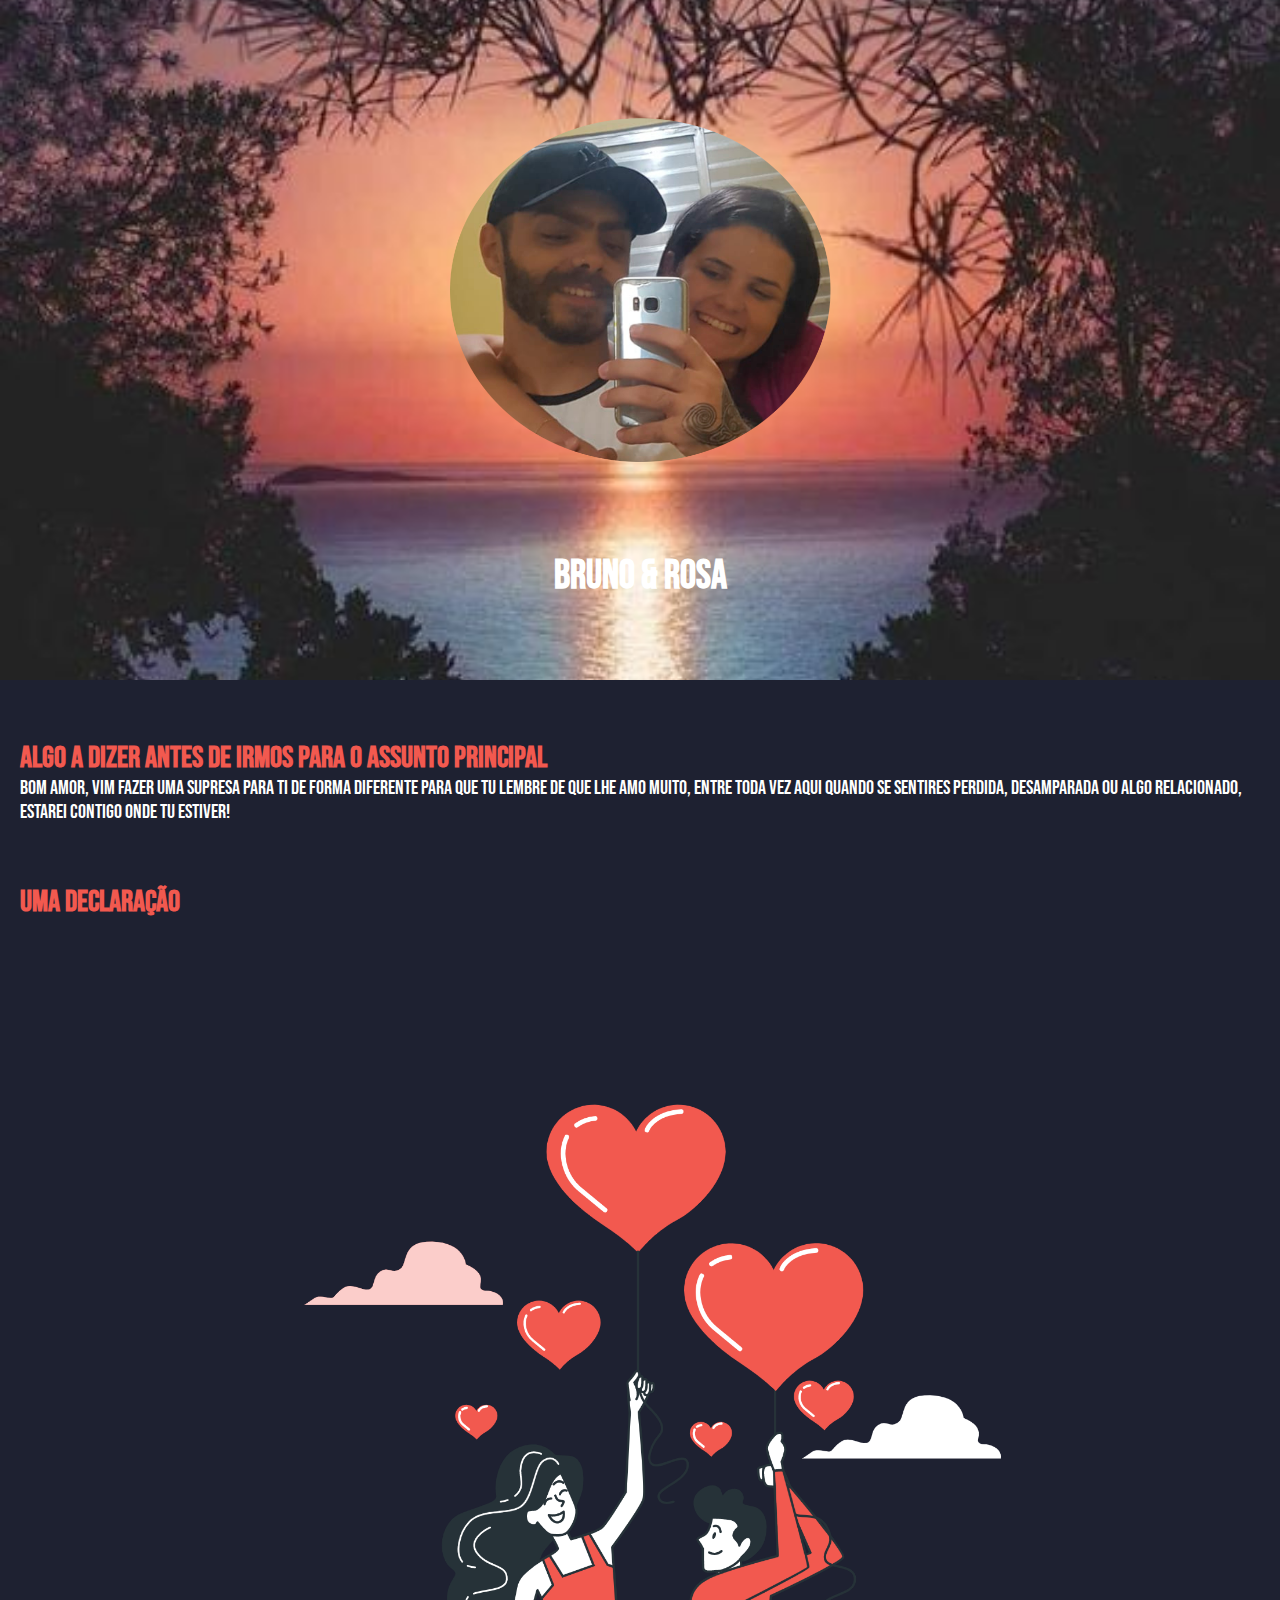
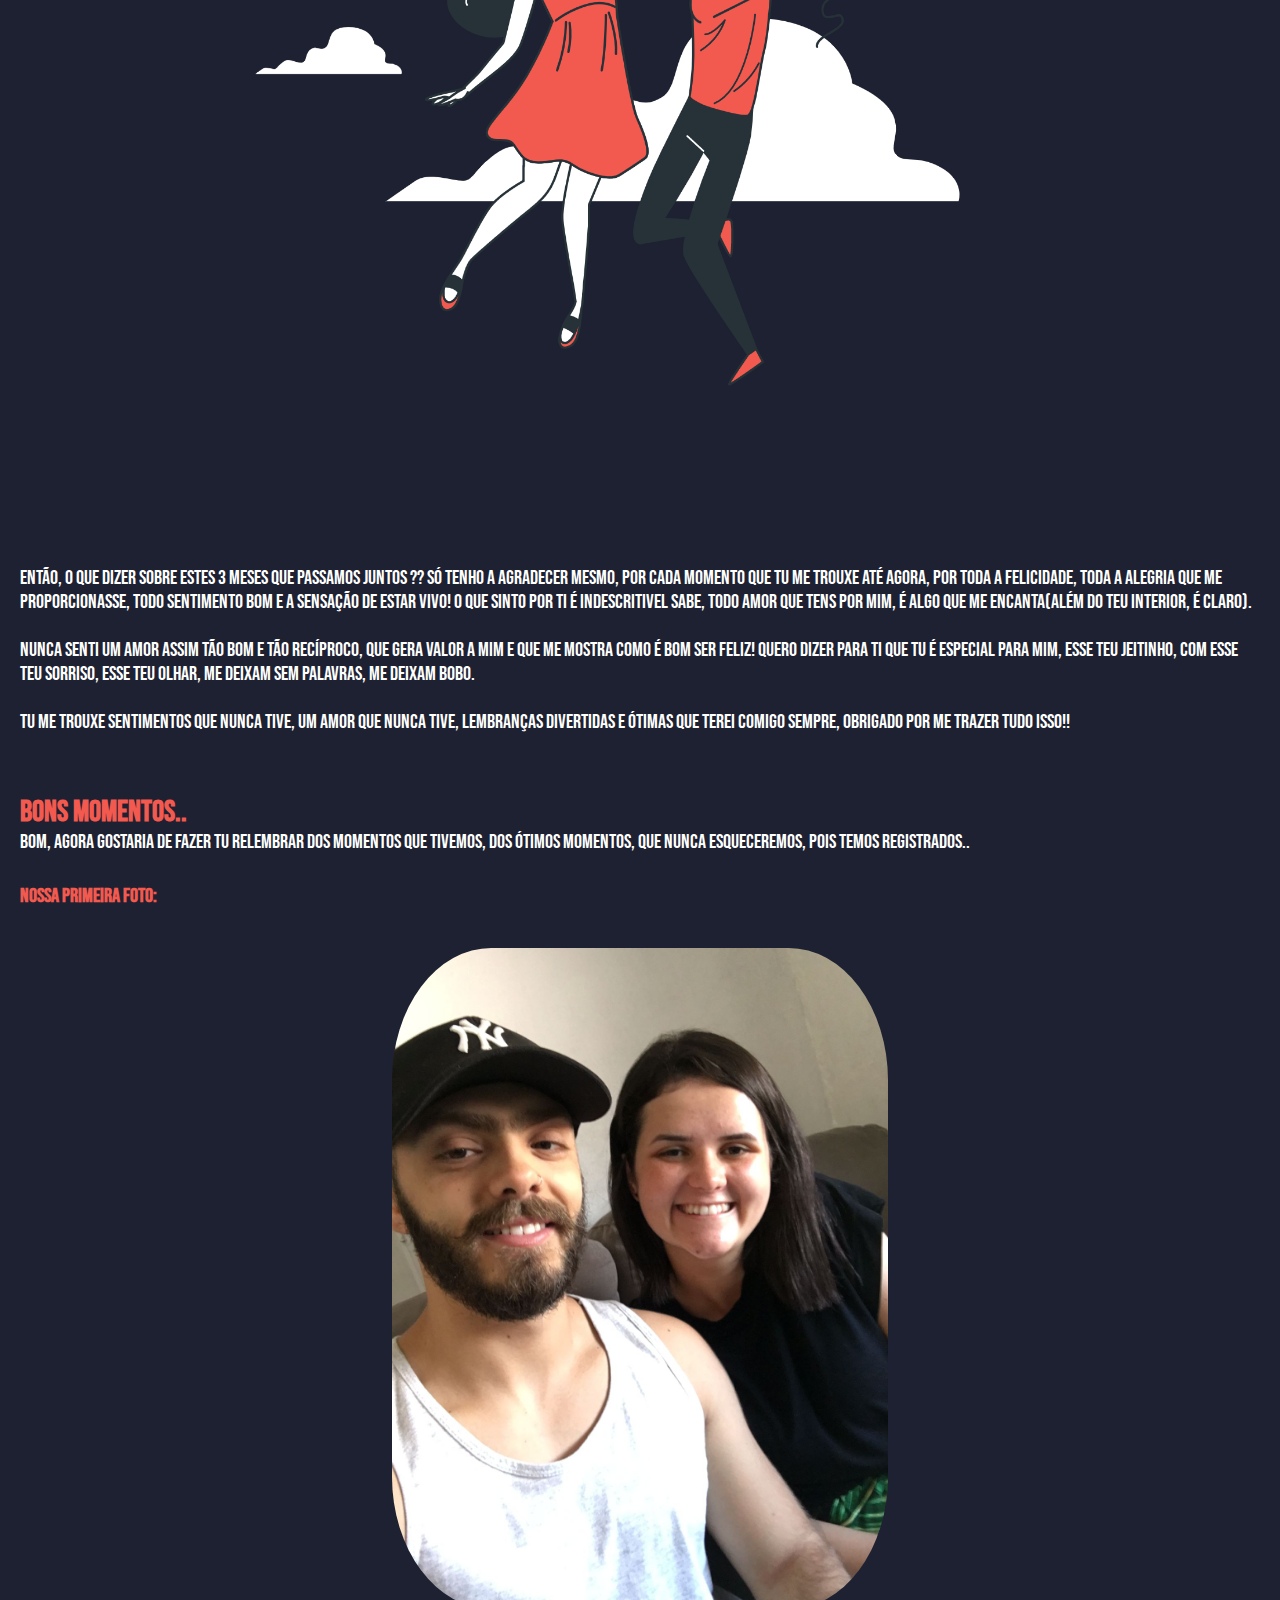
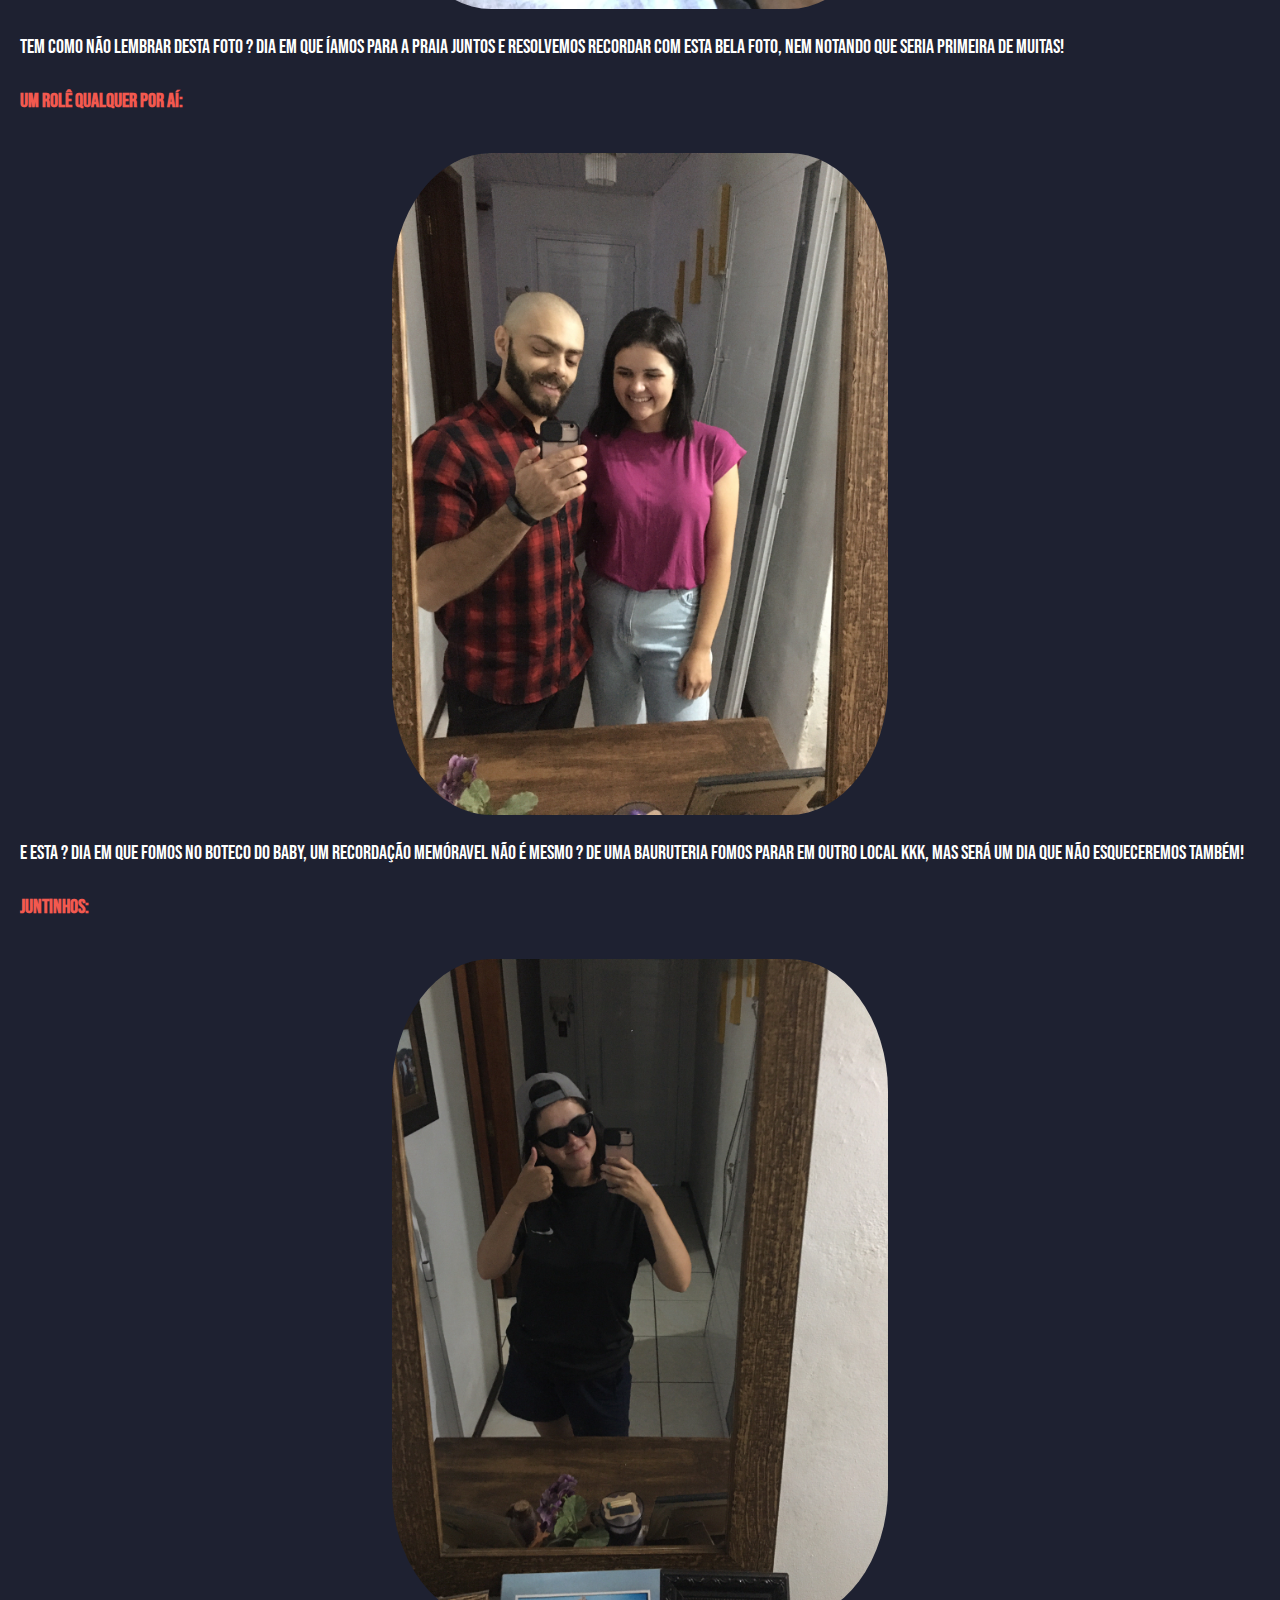
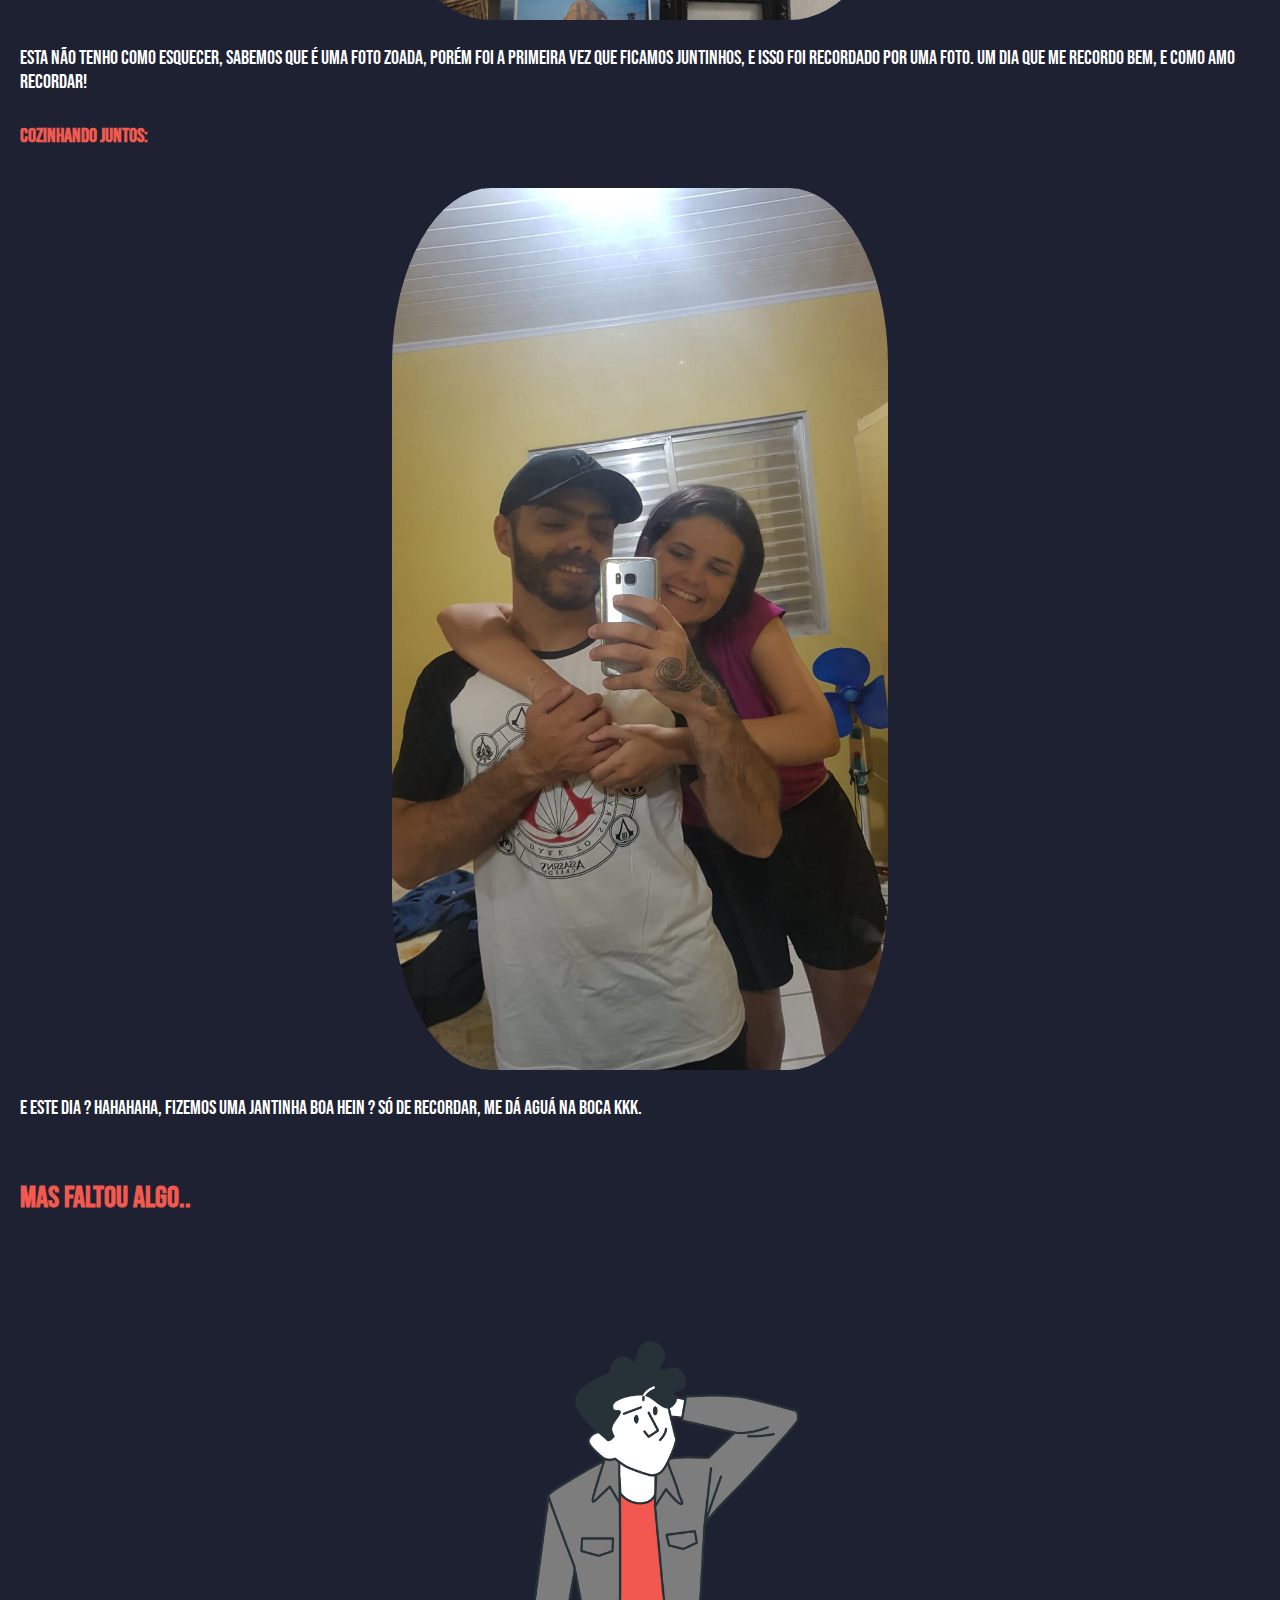
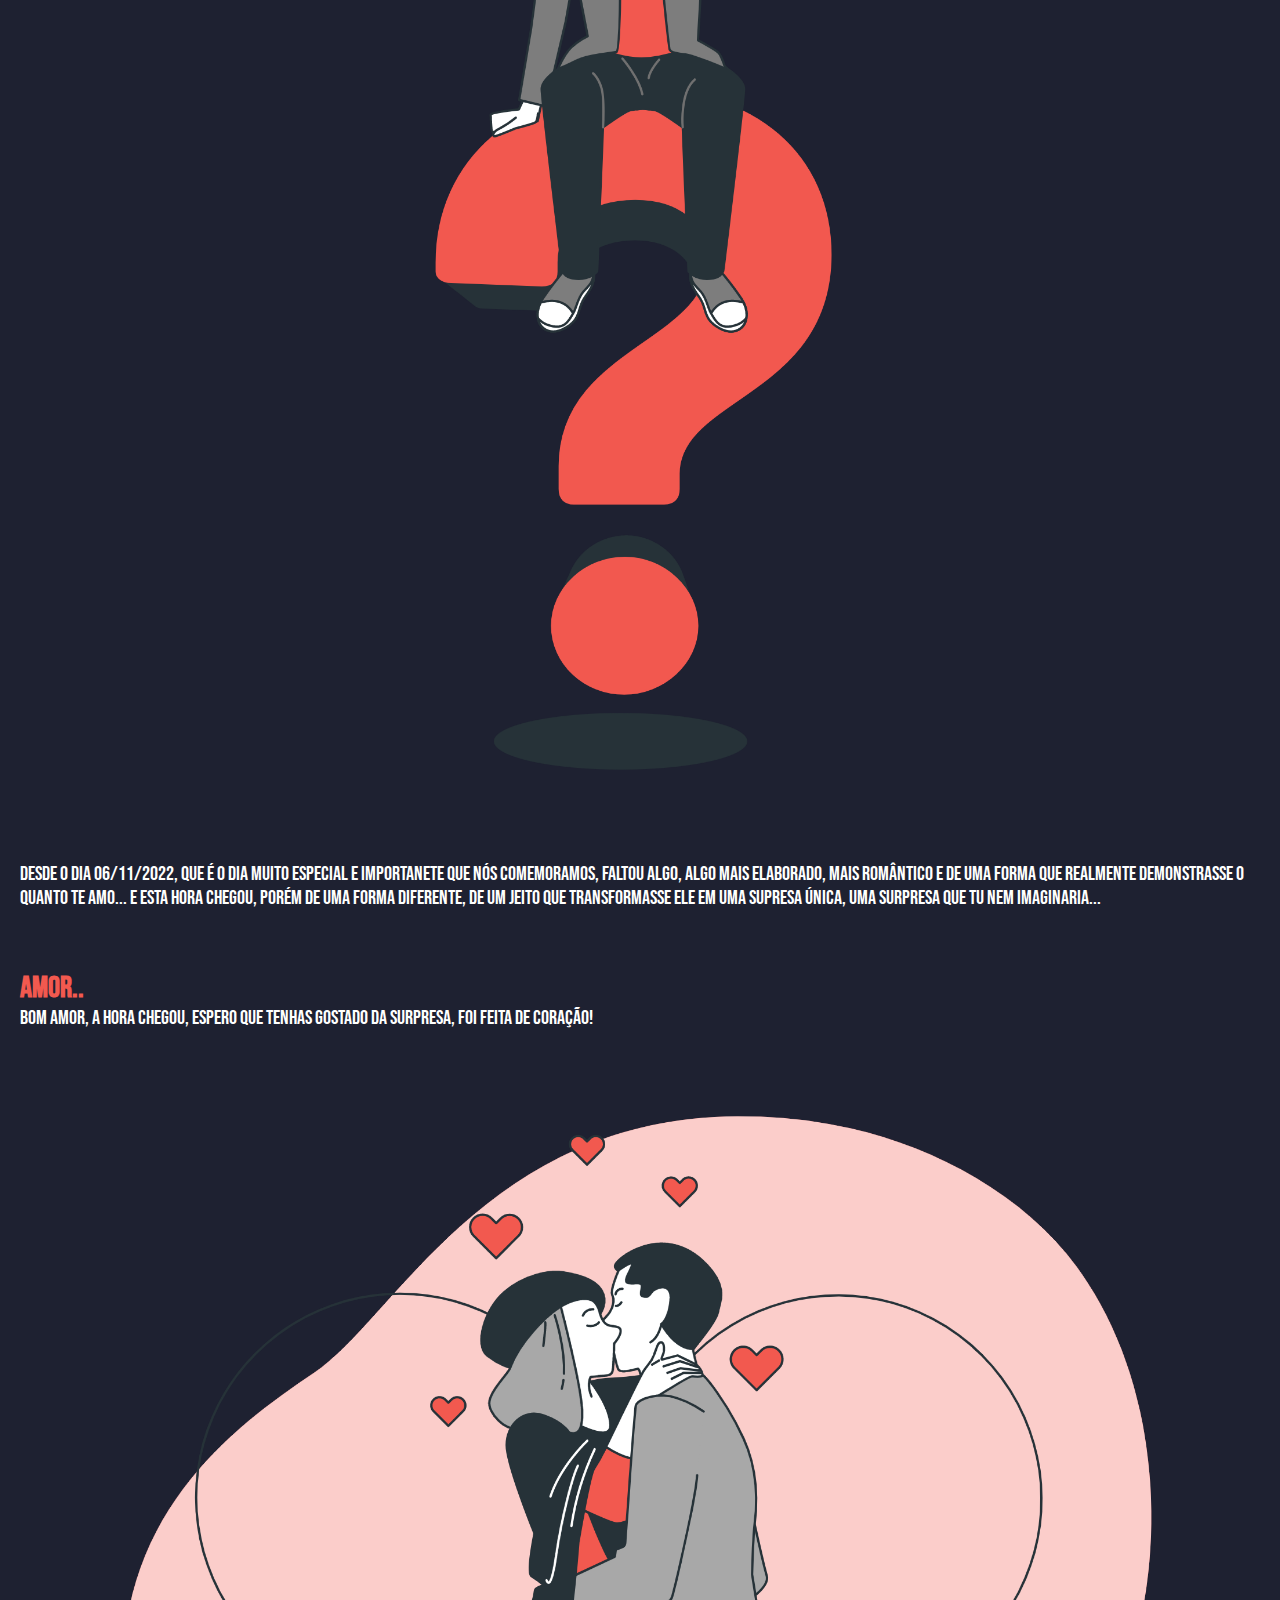
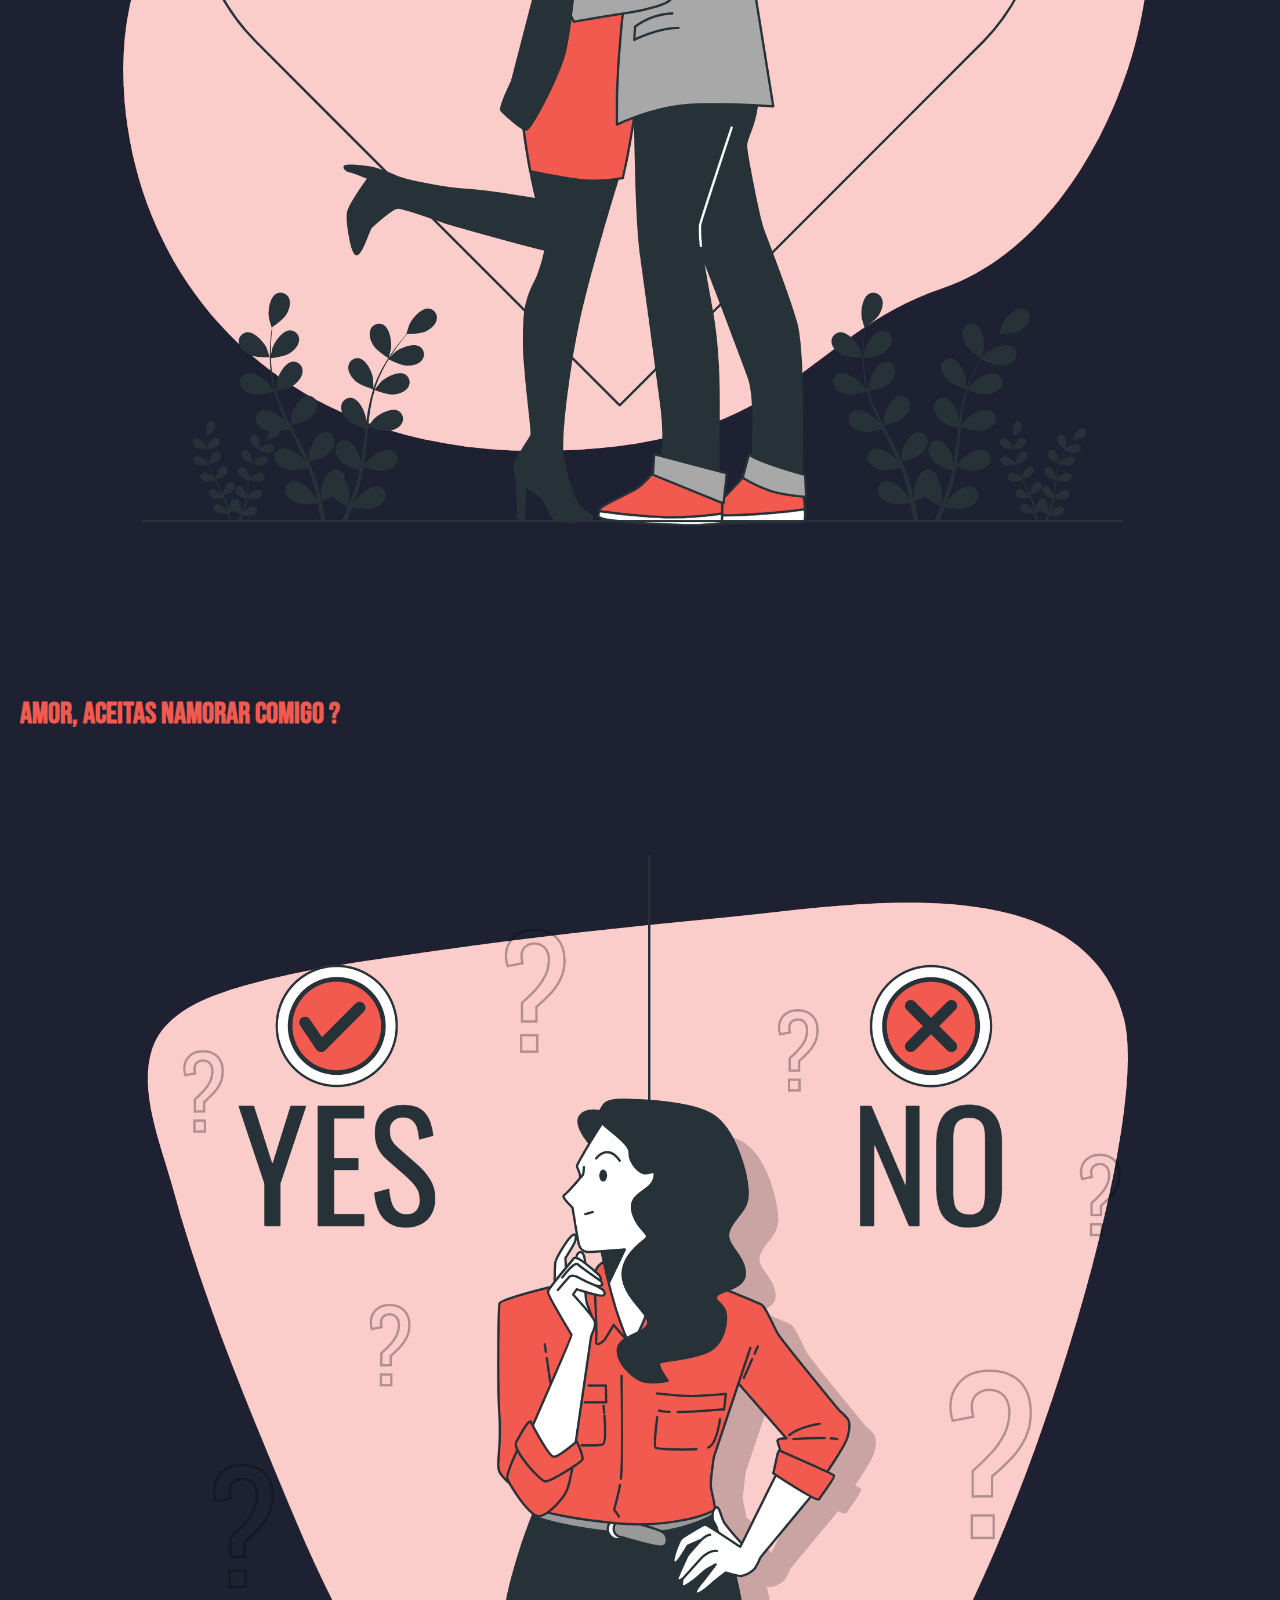
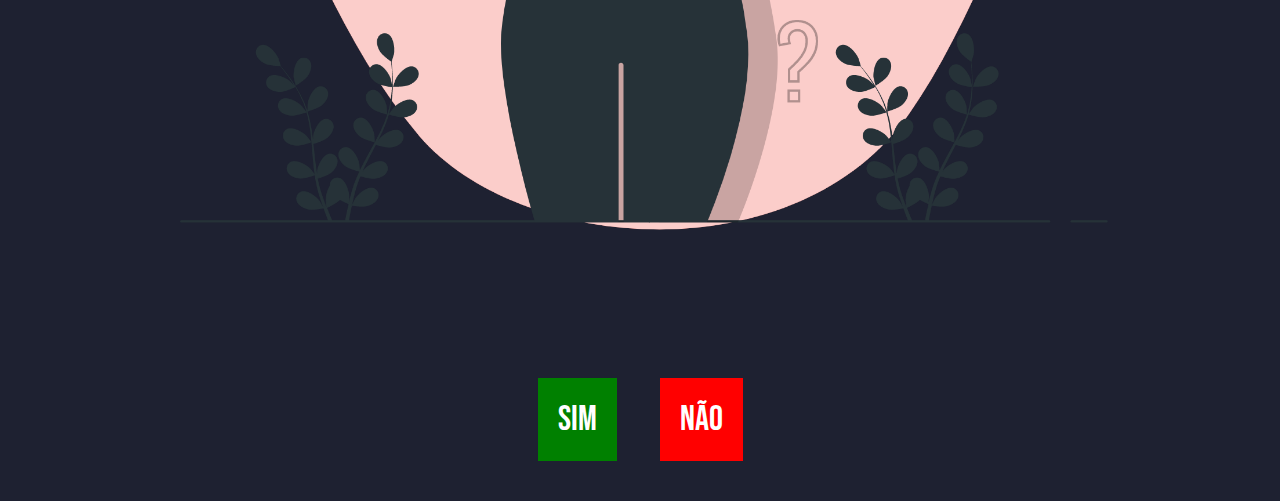
<file: index.html>
<!DOCTYPE html>
<html lang="pt-br">
<head>
    <meta charset="UTF-8">
    <meta http-equiv="X-UA-Compatible" content="IE=edge">
    <meta name="viewport" content="width=device-width, initial-scale=1.0">
    <title>Bruno & Rosa</title>
    <link rel="stylesheet" href="style.css">
    <link rel="preconnect" href="https://fonts.googleapis.com">
    <link rel="preconnect" href="https://fonts.gstatic.com" crossorigin>
    <link href="https://fonts.googleapis.com/css2?family=Bebas+Neue&display=swap" rel="stylesheet">
</head>
<body>
    <header>
        <div class="div_imagem_header">
            <div class="div_img_casal">
                <img src="imagens/agrsim.png" alt="">
                <h1>Bruno & Rosa</h1>
            </div>
        </div>
    </header>

    <main>
        <div class="main-principal">
            <div class="main-conteudos">
                <h2>Algo a dizer antes de irmos para o assunto principal</h2>
                <p>Bom amor, vim fazer uma supresa para ti de forma diferente para que tu lembre de que lhe amo
                muito, entre toda vez aqui quando se sentires perdida, desamparada ou algo relacionado, estarei
                contigo onde tu estiver!
                </p>
            </div>
            <div class="main-conteudos">
                <h2>Uma declaração</h2>
                <div class="div-img-figure">
                    <img src="imagens/Love is in the air-bro.png" alt="">
                </div>
                <p>Então, o que dizer sobre estes 3 meses que passamos juntos ?? Só tenho a agradecer mesmo, por cada
                    momento que tu me trouxe até agora, por toda a felicidade, toda a alegria que me proporcionasse,
                    todo sentimento bom e a sensação de estar vivo! O que sinto por ti é indescritivel sabe, todo
                    amor que tens por mim, é algo que me encanta(Além do teu interior, é claro).
                    <p> <br>
                    Nunca senti um amor assim tão bom e tão recíproco,
                    que gera valor a mim e que me mostra como é bom ser feliz! Quero dizer para ti que tu é especial para mim, esse teu jeitinho, com 
                    esse
                    teu sorriso, esse teu olhar, me deixam sem palavras, me deixam bobo.
                    </p> <br>
                    <p>Tu me trouxe sentimentos que nunca tive, um amor que nunca tive, lembranças divertidas e ótimas que terei comigo sempre, obrigado 
                    por me trazer tudo isso!! </p>
                </p>
            </div>
            
            <div class="main-conteudos">
                <div class="conteudos-imgs">
                    <h2>Bons momentos..</h2>
                    <p>Bom, agora gostaria de fazer tu relembrar dos momentos que tivemos, dos ótimos momentos, que nunca esqueceremos, pois temos
                        registrados..</p>
                </div>
                <div class="conteudos-imgs">
                    <h4>Nossa primeira foto:</h4>
                    <div class="img-juntos"><img src="imagens/foto1.jpeg" alt=""></div>
                    <p>Tem como não lembrar desta foto ? Dia em que íamos para a praia juntos e resolvemos recordar com esta bela foto, nem notando que 
                        seria primeira de muitas!</p>
                </div>
                <div class="conteudos-imgs">
                    <h4>Um rolê qualquer por aí:</h4>
                    <div class="img-juntos"><img src="imagens/foto3.jpeg" alt=""></div>
                    <p>E esta ? Dia em que fomos no Boteco do Baby, um recordação memóravel não é mesmo ? De uma bauruteria fomos parar em outro local kkk, 
                    mas 
                    será um dia que não esqueceremos também!</p>
                </div>
                <div class="conteudos-imgs">
                    <h4>Juntinhos:</h4>
                    <div class="img-juntos"><img src="imagens/foto5.jpeg" alt=""></div>
                    <p>Esta não tenho como esquecer, sabemos que é uma foto zoada, porém foi a primeira vez que ficamos juntinhos, e isso foi recordado por 
                        uma foto. Um dia que me recordo bem, e como amo recordar!</p>
                </div>
                <div class="conteudos-imgs">
                    <h4>Cozinhando juntos:</h4>
                    <div class="img-juntos"><img src="imagens/foto8.jpeg" alt=""></div>
                    <p>E este dia ? HAHAHAHA, fizemos uma jantinha boa hein ? Só de recordar, me dá aguá na boca kkk.</p>
                </div>
            </div>
            <div class="main-conteudos">
                <h2>Mas faltou algo..</h2>
                <div class="div-img-figure">
                    <img src="imagens/Questions-bro (1).png" alt="">
                </div>
                <p>Desde o dia 06/11/2022, que é o dia muito especial e importanete que nós comemoramos, faltou algo, algo mais elaborado, mais romântico e 
                de uma forma que realmente demonstrasse o quanto te amo... e esta hora chegou, porém de uma forma diferente, de um jeito que transformasse 
                ele em uma supresa única, uma surpresa que tu nem imaginaria...</p>
            </div>

            <div class="main-conteudos">
                <h2>Amor..</h2>
                <p>Bom amor, a hora chegou, espero que tenhas gostado da surpresa, foi feita de coração!</p>
                <div class="div-img-figure">
                    <img src="imagens/Kissing-bro (1).png" alt="">
                </div>
            </div>

            <div class="main-conteudos">
                <h2>Amor, aceitas namorar comigo ?</h2>
                <div class="div-img-figure">
                    <img src="imagens/Yes or no-bro (2).png" alt="">
                </div>
                <div class="div-botoes">
                    <a class="botoes-namoro sim" href="sim.html">SIM</a> 
                    <a class="botoes-namoro nao" href="nao.html">NÃO</a>
                </div>
            </div>

        </div>
    </main>
</body>
</html>
</file>
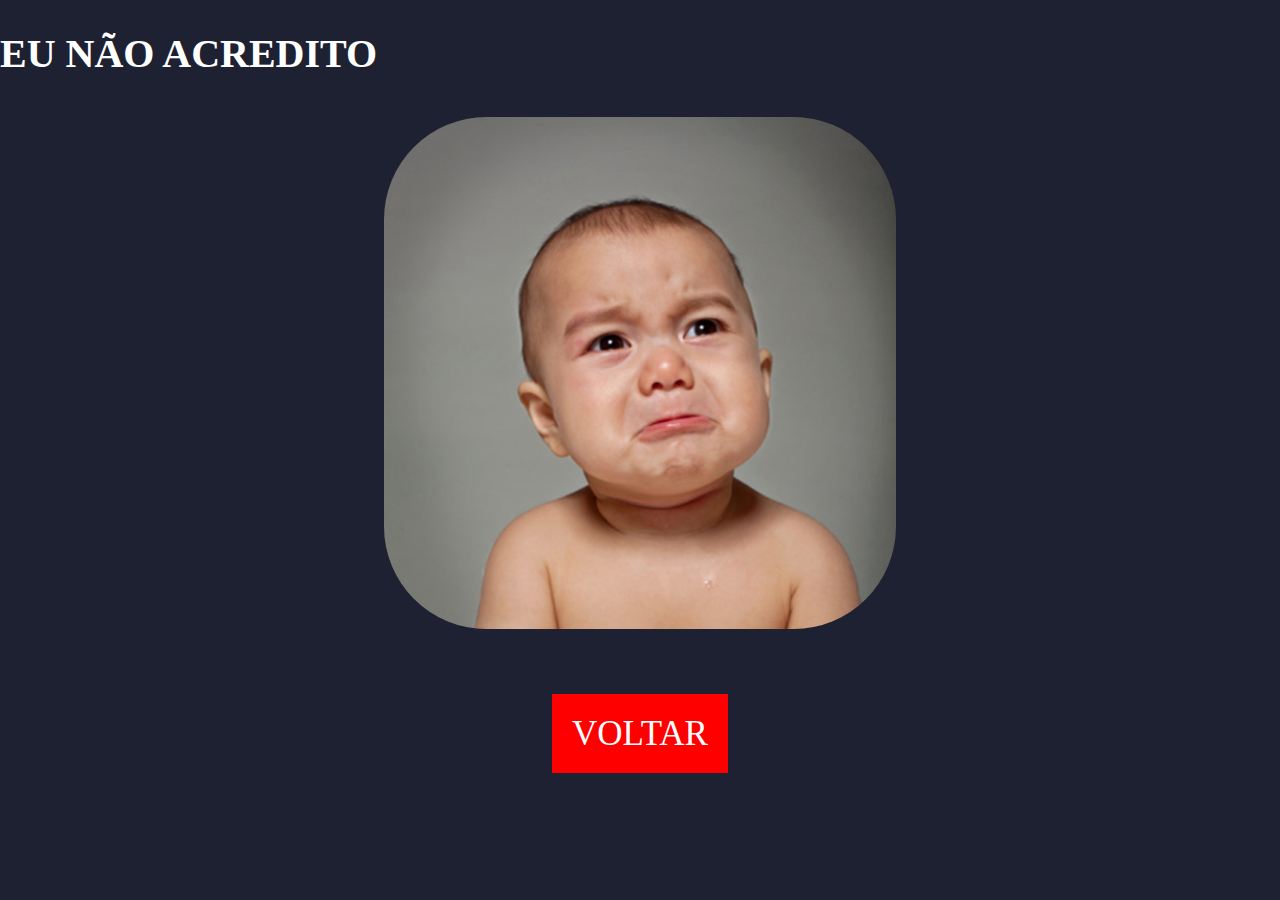
<file: nao.html>
<!DOCTYPE html>
<html lang="en">
<head>
    <meta charset="UTF-8">
    <meta http-equiv="X-UA-Compatible" content="IE=edge">
    <meta name="viewport" content="width=device-width, initial-scale=1.0">
    <title>Resposta de Não</title>
    <link rel="stylesheet" href="style.css">
</head>
<body>
    <div class="conteudos-imgs">
        <h1>EU NÃO ACREDITO</h1>
        <div class="img-juntos"><img src="imagens/choro.jpg" alt=""></div>
        <div class="div-botoes">
            <a class="botoes-namoro nao" href="index.html">VOLTAR</a> 
        </div>
    </div>
</body>
</html>
</file>
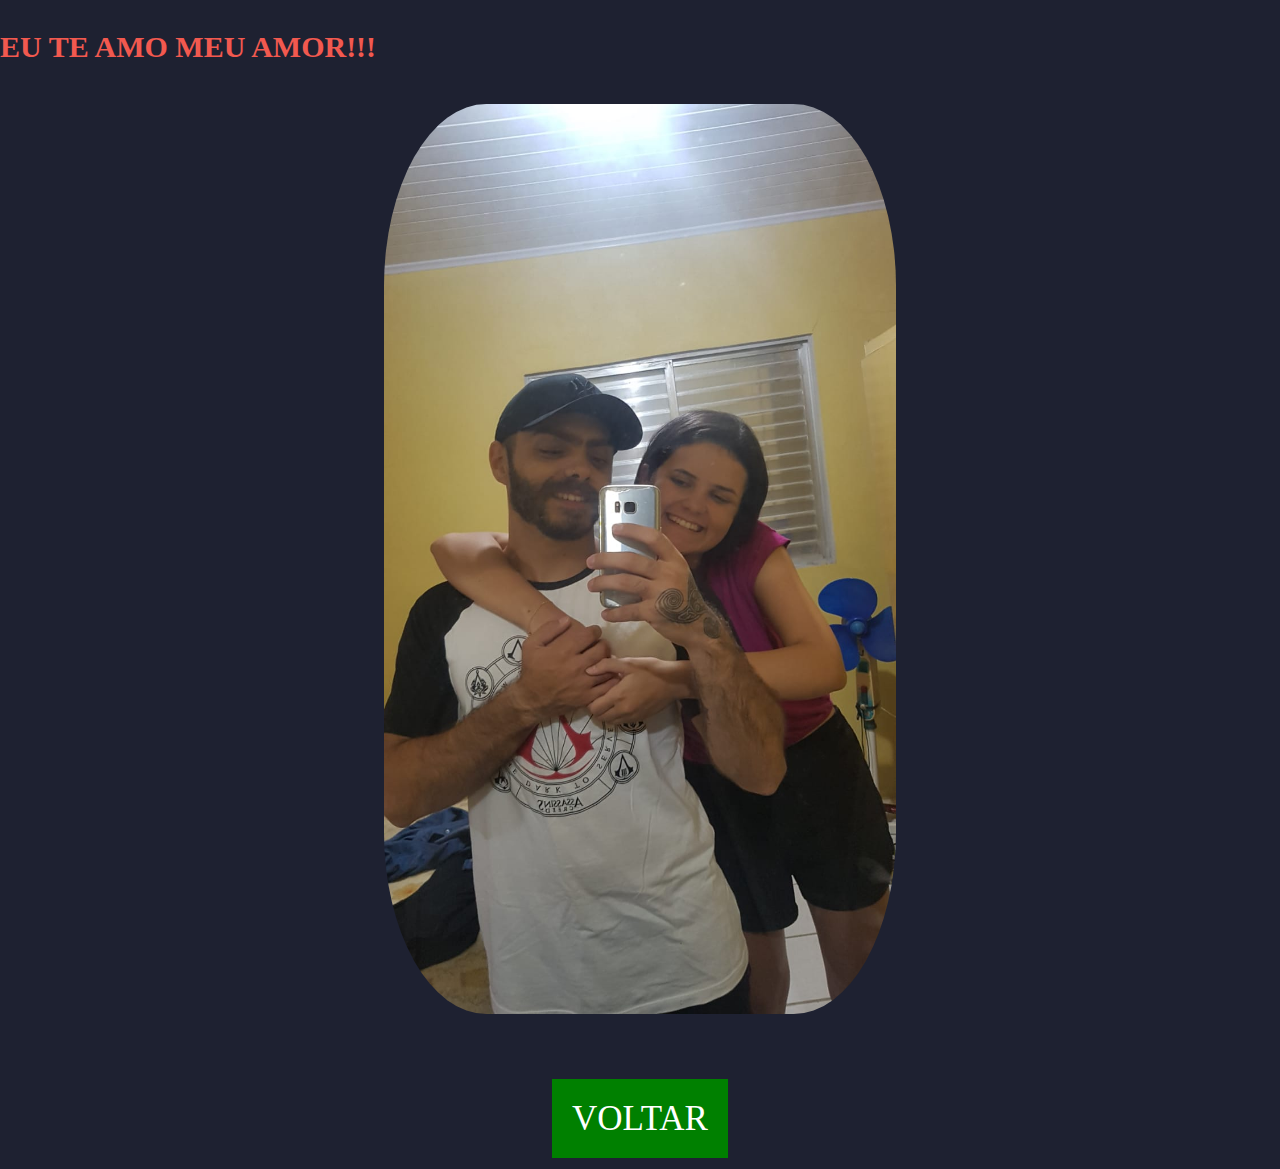
<file: sim.html>
<!DOCTYPE html>
<html lang="en">
<head>
    <meta charset="UTF-8">
    <meta http-equiv="X-UA-Compatible" content="IE=edge">
    <meta name="viewport" content="width=device-width, initial-scale=1.0">
    <title>Document</title>
    <link rel="stylesheet" href="style.css">
</head>
<body>
    <div class="conteudos-imgs">
        <h2>EU TE AMO MEU AMOR!!!</h2>
        <div class="img-juntos"><img src="imagens/foto8.jpeg" alt=""></div>
        <div class="div-botoes">
            <a class="botoes-namoro sim" href="index.html">VOLTAR</a> 
        </div>
    </div>
    
</body>
</html>
</file>
<file: style.css>
*{
    margin: 0;
    padding: 0;
}
body{
    background-color: #1E2131;
    color: white;
    font-family: 'Bebas Neue';
    font-weight: lighter;
    font-size: 20px;
}
h2,h4{
    color: #F2594F;
}

/* HEADER */

.div_imagem_header{
    background-image: url(imagens/roma.jpg);
    background-position: center;
    width: 100%;
    min-height: 10px;
    background-size: cover;
    padding-bottom: 80px;
    background-attachment: local;
    /* background-color: #F2594F; */
}
.div_img_casal{
    display: flex;
    flex-direction: column;
    align-items: center;
    
}
.div_img_casal img{
    border-radius: 100%;
    max-width: 40%;
    margin-top: 40px;
}
.img-juntos img{
    max-width: 40%;
    border-radius: 20%;
    box-shadow: 1px 1px solid black;
}

/* MAIN */
.main-conteudos{
    margin-left: 20px;
    margin-right: 20px;
    margin-top: 60px;
    margin-bottom: 60px;
}
.conteudos-imgs{
    margin-top: 30px;
    margin-bottom: 30px;
}
.conteudos-imgs img{
    margin-top: 40px;
    margin-bottom: 20px;
}
.img-juntos{
    text-align: center;
}
/* namoro */
.div-img-figure{
    margin: 40px;
    text-align: center;
}
.div-img-figure img{
    max-width: 100%;
}
.div-botoes{
    margin: auto;
    text-align: center;
    margin-top: 60px;
}
.botoes-namoro{
    text-decoration: none;
    color: white;
    font-size: 35px;
    text-align: center;
    padding: 20px;
    margin: 20px;
    height: 900px;
}
.botoes-namoro.sim{
    background-color: green;
}
.botoes-namoro.nao{
    background-color: red;
}
</file>
